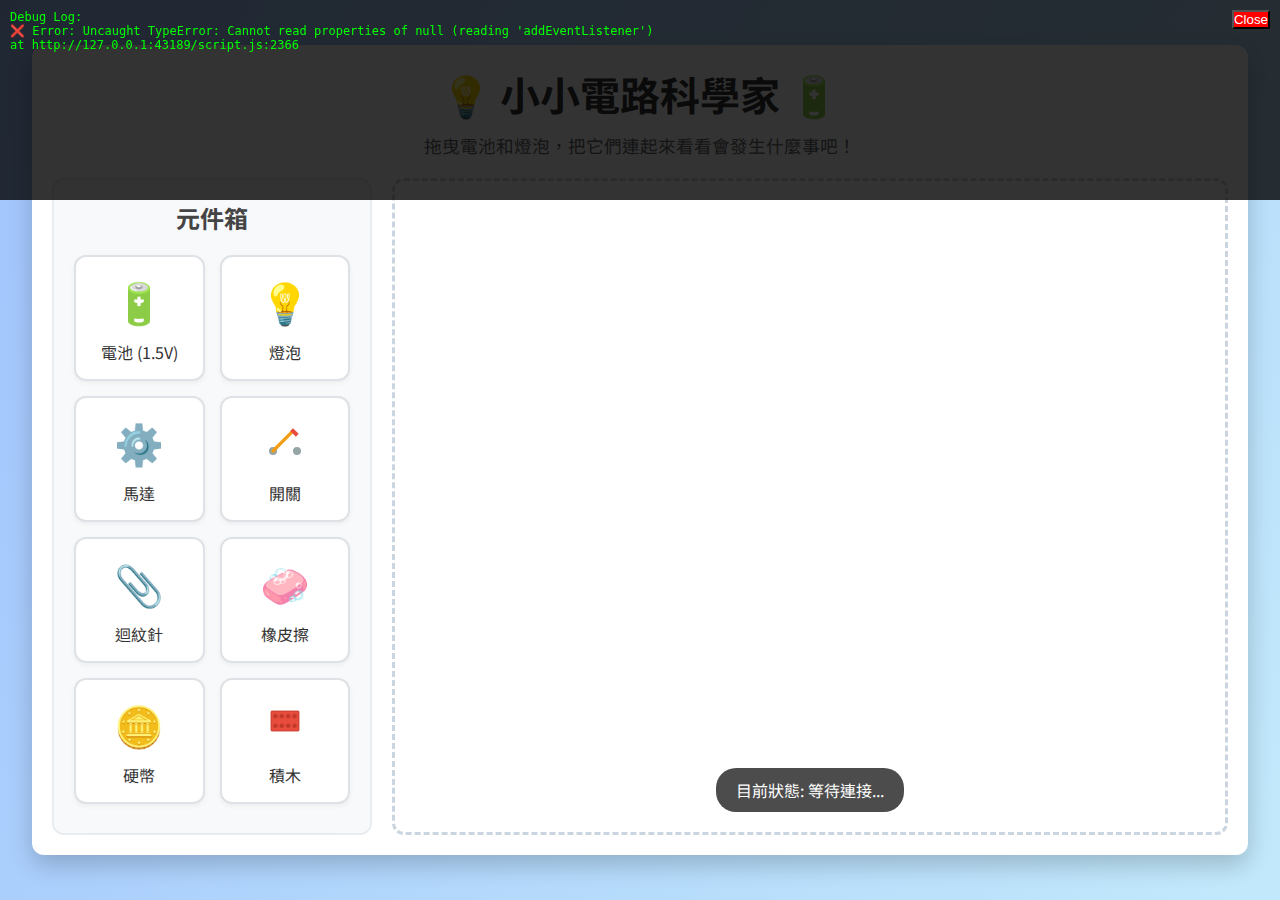
<file: index.html>
<!DOCTYPE html>
<html lang="zh-TW">
  <head>
    <meta charset="UTF-8" />
    <meta
      name="viewport"
      content="width=device-width, initial-scale=1.0, maximum-scale=1.0, user-scalable=no"
    />
    <title>小小電路科學家</title>
    <link rel="stylesheet" href="style.css" />
    <link rel="manifest" href="manifest.json" />
    <meta name="theme-color" content="#4facfe" />
    <link rel="apple-touch-icon" href="icon.svg" />
    <link
      href="https://fonts.googleapis.com/css2?family=Noto+Sans+TC:wght@400;700&display=swap"
      rel="stylesheet"
    />
  </head>
  <body>
    <!-- Debug Console for Mobile -->
    <div
      id="debug-console"
      style="
        display: none;
        position: fixed;
        top: 0;
        left: 0;
        width: 100%;
        height: 200px;
        background: rgba(0, 0, 0, 0.8);
        color: lime;
        overflow: auto;
        z-index: 9999;
        font-family: monospace;
        font-size: 12px;
        padding: 10px;
      "
    >
      <button
        onclick="this.parentElement.style.display='none'"
        style="
          position: sticky;
          top: 0;
          float: right;
          background: red;
          color: white;
        "
      >
        Close
      </button>
      <div>Debug Log:</div>
    </div>
    <script>
      // Global Error Handler
      window.onerror = function (msg, url, lineNo, columnNo, error) {
        var consoleDiv = document.getElementById("debug-console");
        consoleDiv.style.display = "block";
        consoleDiv.innerHTML += `<div>❌ Error: ${msg} <br> at ${url}:${lineNo}</div>`;
        return false;
      };
      // Catch resource loading errors (img, script, css)
      window.addEventListener(
        "error",
        function (e) {
          if (
            e.target.tagName &&
            (e.target.tagName === "SCRIPT" ||
              e.target.tagName === "LINK" ||
              e.target.tagName === "IMG")
          ) {
            var consoleDiv = document.getElementById("debug-console");
            consoleDiv.style.display = "block";
            consoleDiv.innerHTML += `<div>❌ Failed to load resource: ${
              e.target.src || e.target.href
            }</div>`;
          }
        },
        true
      );
    </script>
    <div class="container">
      <header>
        <h1>💡 小小電路科學家 🔋</h1>
        <p>拖曳電池和燈泡，把它們連起來看看會發生什麼事吧！</p>
      </header>

      <main>
        <div class="sidebar">
          <h2>元件箱</h2>
          <div class="toolbox">
            <div class="component-item" draggable="true" data-type="battery">
              <div class="icon battery-icon">🔋</div>
              <span>電池 (1.5V)</span>
            </div>
            <div class="component-item" draggable="true" data-type="bulb">
              <div class="icon bulb-icon">💡</div>
              <span>燈泡</span>
            </div>
            <div class="component-item" draggable="true" data-type="motor">
              <div class="icon motor-icon">⚙️</div>
              <span>馬達</span>
            </div>
            <div class="component-item" draggable="true" data-type="switch">
              <div class="icon switch-icon">
                <svg
                  width="40"
                  height="40"
                  viewBox="0 0 100 100"
                  style="overflow: visible"
                >
                  <circle cx="20" cy="80" r="10" fill="#95a5a6" />
                  <circle cx="80" cy="80" r="10" fill="#95a5a6" />
                  <line
                    x1="20"
                    y1="80"
                    x2="70"
                    y2="30"
                    stroke="#f39c12"
                    stroke-width="8"
                    stroke-linecap="round"
                  />
                  <rect
                    x="65"
                    y="25"
                    width="10"
                    height="20"
                    fill="#e74c3c"
                    transform="rotate(-45 70 30)"
                  />
                </svg>
              </div>
              <span>開關</span>
            </div>
            <!-- New Components -->
            <div class="component-item" draggable="true" data-type="paperclip">
              <div class="icon">📎</div>
              <span>迴紋針</span>
            </div>
            <div class="component-item" draggable="true" data-type="eraser">
              <div class="icon">🧼</div>
              <span>橡皮擦</span>
            </div>
            <div class="component-item" draggable="true" data-type="coin">
              <div class="icon">🪙</div>
              <span>硬幣</span>
            </div>
            <div class="component-item" draggable="true" data-type="lego">
              <div class="icon">
                <svg
                  width="40"
                  height="40"
                  viewBox="0 0 100 100"
                  style="overflow: visible"
                >
                  <!-- Red Body -->
                  <rect
                    x="15"
                    y="25"
                    width="70"
                    height="50"
                    rx="2"
                    fill="#e74c3c"
                    stroke="#c0392b"
                    stroke-width="2"
                  />
                  <!-- Studs (2x4) -->
                  <circle
                    cx="26"
                    cy="38"
                    r="6"
                    fill="#c0392b"
                    stroke="#e74c3c"
                    stroke-width="1"
                  />
                  <circle
                    cx="42"
                    cy="38"
                    r="6"
                    fill="#c0392b"
                    stroke="#e74c3c"
                    stroke-width="1"
                  />
                  <circle
                    cx="58"
                    cy="38"
                    r="6"
                    fill="#c0392b"
                    stroke="#e74c3c"
                    stroke-width="1"
                  />
                  <circle
                    cx="74"
                    cy="38"
                    r="6"
                    fill="#c0392b"
                    stroke="#e74c3c"
                    stroke-width="1"
                  />

                  <circle
                    cx="26"
                    cy="62"
                    r="6"
                    fill="#c0392b"
                    stroke="#e74c3c"
                    stroke-width="1"
                  />
                  <circle
                    cx="42"
                    cy="62"
                    r="6"
                    fill="#c0392b"
                    stroke="#e74c3c"
                    stroke-width="1"
                  />
                  <circle
                    cx="58"
                    cy="62"
                    r="6"
                    fill="#c0392b"
                    stroke="#e74c3c"
                    stroke-width="1"
                  />
                  <circle
                    cx="74"
                    cy="62"
                    r="6"
                    fill="#c0392b"
                    stroke="#e74c3c"
                    stroke-width="1"
                  />
                </svg>
              </div>
              <span>積木</span>
            </div>
          </div>

          <button id="clear-btn" class="btn danger">清除全部</button>

          <div class="instructions">
            <h3>如何使用：</h3>
            <ol>
              <li>從元件箱把電池或燈泡拖到右邊的畫布上。</li>
              <li>點擊元件兩端的接點來連接電線。</li>
              <li>試著串連或並連看看！</li>
              <li>按一下可以旋轉、兩下可以刪除元件。</li>
            </ol>
          </div>
        </div>

        <div class="workspace-container">
          <canvas id="circuit-canvas"></canvas>
          <div id="short-warning" class="warning-banner hidden">
            ⚠️ 短路警告！電池過熱危險！
          </div>
          <div id="status-display">目前狀態: 等待連接...</div>

          <!-- Context Menu -->
          <div id="context-menu" class="hidden">
            <div class="menu-item" id="menu-resistance">電阻: --</div>
            <div class="menu-item" id="menu-voltage">跨壓: --</div>
            <div class="menu-item" id="menu-current">電流: --</div>
          </div>
        </div>
      </main>
    </div>

    <script src="script.js"></script>
    <script>
      if ("serviceWorker" in navigator) {
        navigator.serviceWorker
          .register("./sw.js")
          .then(() => console.log("Service Worker Registered"))
          .catch((err) => console.log("SW Failed", err));
      }
    </script>
  </body>
</html>
</file>
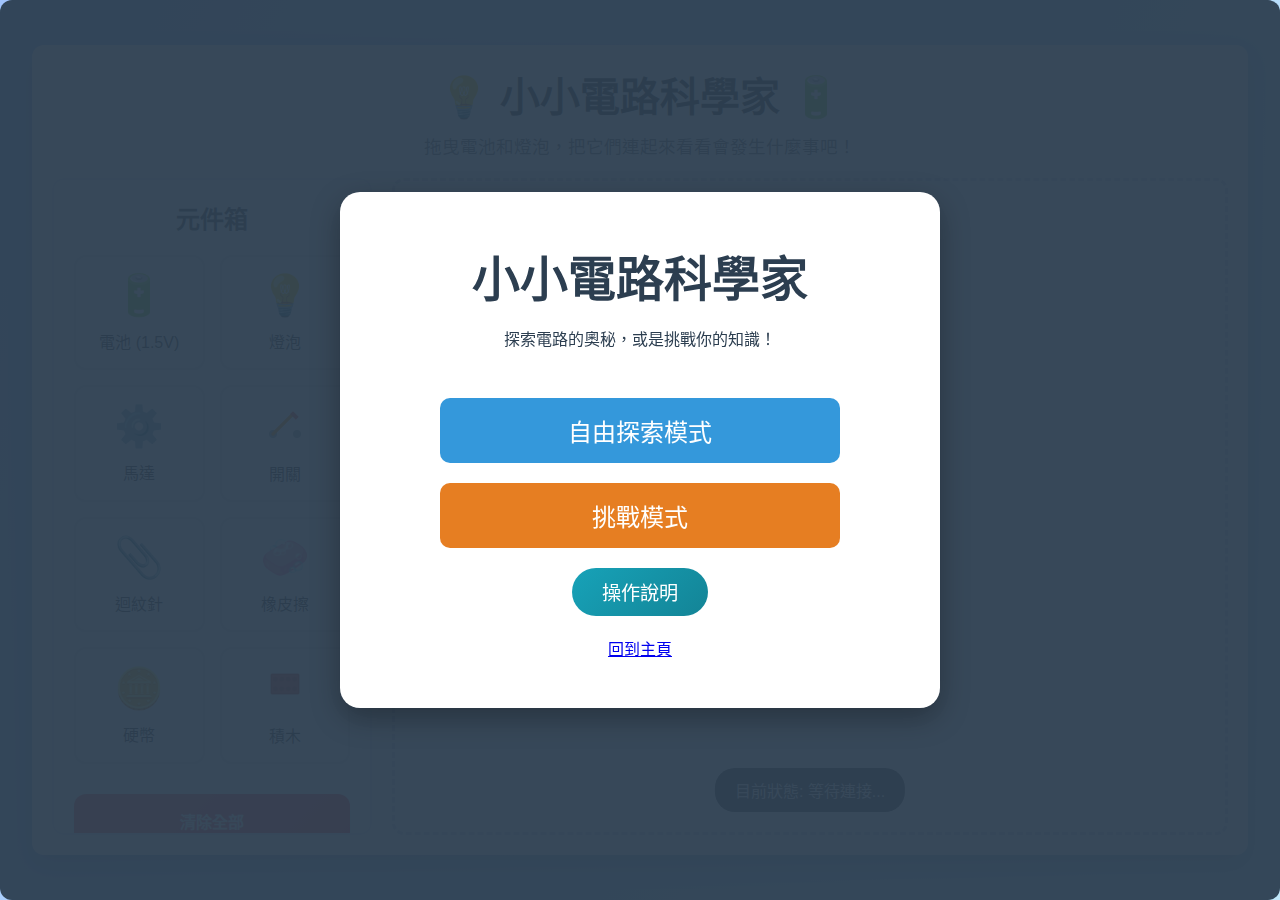
<file: electric01.html>
<!DOCTYPE html>
<html lang="zh-TW">
  <head>
    <meta charset="UTF-8" />
    <meta
      name="viewport"
      content="width=device-width, initial-scale=1.0, maximum-scale=1.0, user-scalable=no"
    />
    <title>小小電路科學家</title>
    <link rel="stylesheet" href="style.css" />
    <link rel="manifest" href="manifest.json" />
    <meta name="theme-color" content="#4facfe" />
    <link rel="apple-touch-icon" href="icon.svg" />
    <link
      href="https://fonts.googleapis.com/css2?family=Noto+Sans+TC:wght@400;700&display=swap"
      rel="stylesheet"
    />
    <meta name="theme-color" content="#4A90E2">
    <link rel="manifest" href="manifest.json">
    <script>
      if ('serviceWorker' in navigator) {
        window.addEventListener('load', () => {
          navigator.serviceWorker.register('./sw.js')
            .then(registration => console.log('SW registered'))
            .catch(err => console.log('SW registration failed: ', err));
        });
      }
    </script>
  </head>
  <body>
    <div class="container">
      <!-- Start Screen Overlay -->
      <div id="start-screen" class="overlay">
        <div class="panel start-panel">
          <h1>小小電路科學家</h1>
          <p>探索電路的奧秘，或是挑戰你的知識！</p>
          <div class="mode-selection">
            <button id="btn-normal-mode" class="btn-primary-large">
              自由探索模式
            </button>
            <button id="btn-challenge-mode" class="btn-secondary-large">
              挑戰模式
            </button>
            <button id="btn-open-instructions" class="btn-info-large">
              操作說明
            </button>
            <a href="index.html" class="btn-home-large"> 回到主頁 </a>
          </div>
        </div>
      </div>

      <!-- Challenge HUD moved to workspace -->

      <div id="results-screen" class="overlay hidden">
        <div class="panel results-panel">
          <div class="results-summary">
            <h2>挑戰完成！</h2>
            <div class="final-score">
              總分: <span id="final-score-val">0</span>
            </div>
            <button id="btn-restart" class="btn primary">回到主選單</button>
          </div>

          <div class="results-details">
            <!-- Weakness Analysis -->
            <div id="weakness-report" class="weakness-container hidden">
              <h3>📊 弱點分析</h3>
              <div id="weakness-list"></div>
            </div>

            <div id="mistakes-list" class="mistakes-container"></div>
          </div>
        </div>
      </div>

      <!-- Challenge Setup Modal -->
      <div id="challenge-setup-modal" class="overlay hidden">
        <div class="panel setup-panel">
          <h2>挑戰設定</h2>
          <div class="setup-content">
            <label for="modal-challenge-count">題目數量:</label>
            <select id="modal-challenge-count">
              <!-- JS will populate 1-20 -->
            </select>
          </div>
          <div class="setup-buttons">
            <button id="btn-confirm-challenge" class="btn primary">開始挑戰</button>
            <button id="btn-cancel-challenge" class="btn secondary">取消</button>
          </div>
        </div>
      </div>

      <!-- Instructions Modal (Hidden by default) -->
      <div id="instructions-screen" class="overlay hidden">
        <div class="panel instructions-panel">
          <h2>📖 操作說明</h2>
          <div class="instructions-content">
            <h3>基本操作</h3>
            <ul>
              <li>
                <strong>拖曳元件：</strong
                >從元件箱將電池、燈泡等元件拖曳到工作區。
              </li>
              <li>
                <strong>連接電線：</strong
                >點擊元件的一個接點，然後點擊另一個元件的接點來連接電線。
              </li>
              <li>
                <strong>旋轉元件：</strong>點擊畫布上的元件可以旋轉它（順時針轉
                90 度）。
              </li>
              <li>
                <strong>刪除元件或電線：</strong
                >對著元件或電線按右鍵（或觸控長按）選擇刪除元件。
              </li>
              <li><strong>右鍵選單：</strong>可以檢視元件詳細資訊。</li>
            </ul>

            <h3>注意事項</h3>
            <ul>
              <li>
                ⚠️
                <strong>短路警告：</strong
                >如果電池的正負極直接相連而沒有經過負載（如燈泡），會造成短路！
              </li>
            </ul>
          </div>
          <button id="btn-close-instructions" class="btn-primary">關閉</button>
        </div>
      </div>

      <!-- Generic Custom Modal -->
      <div id="generic-modal" class="overlay hidden">
        <div class="panel modal-panel">
          <h2 id="modal-title">標題</h2>
          <p id="modal-message">訊息內容</p>
          <div class="modal-buttons">
            <button id="modal-btn-confirm" class="btn primary">確定</button>
            <button id="modal-btn-cancel" class="btn secondary hidden">取消</button>
          </div>
        </div>
      </div>
      <header>
        <h1>💡 小小電路科學家 🔋</h1>
        <p>拖曳電池和燈泡，把它們連起來看看會發生什麼事吧！</p>
      </header>

      <main>
        <div class="sidebar">
          <h2>元件箱</h2>
          <div class="toolbox">
            <div class="component-item" draggable="true" data-type="battery">
              <div class="icon battery-icon">🔋</div>
              <span>電池 (1.5V)</span>
            </div>
            <div class="component-item" draggable="true" data-type="bulb">
              <div class="icon bulb-icon">💡</div>
              <span>燈泡</span>
            </div>
            <div class="component-item" draggable="true" data-type="motor">
              <div class="icon motor-icon">⚙️</div>
              <span>馬達</span>
            </div>
            <div class="component-item" draggable="true" data-type="switch">
              <div class="icon switch-icon">
                <svg
                  width="40"
                  height="40"
                  viewBox="0 0 100 100"
                  style="overflow: visible"
                >
                  <circle cx="20" cy="80" r="10" fill="#95a5a6" />
                  <circle cx="80" cy="80" r="10" fill="#95a5a6" />
                  <line
                    x1="20"
                    y1="80"
                    x2="70"
                    y2="30"
                    stroke="#f39c12"
                    stroke-width="8"
                    stroke-linecap="round"
                  />
                  <rect
                    x="65"
                    y="25"
                    width="10"
                    height="20"
                    fill="#e74c3c"
                    transform="rotate(-45 70 30)"
                  />
                </svg>
              </div>
              <span>開關</span>
            </div>
            <!-- New Components -->
            <div class="component-item" draggable="true" data-type="paperclip">
              <div class="icon">📎</div>
              <span>迴紋針</span>
            </div>
            <div class="component-item" draggable="true" data-type="eraser">
              <div class="icon">🧼</div>
              <span>橡皮擦</span>
            </div>
            <div class="component-item" draggable="true" data-type="coin">
              <div class="icon">🪙</div>
              <span>硬幣</span>
            </div>
            <div class="component-item" draggable="true" data-type="lego">
              <div class="icon">
                <svg
                  width="40"
                  height="40"
                  viewBox="0 0 100 100"
                  style="overflow: visible"
                >
                  <!-- Red Body -->
                  <rect
                    x="15"
                    y="25"
                    width="70"
                    height="50"
                    rx="2"
                    fill="#e74c3c"
                    stroke="#c0392b"
                    stroke-width="2"
                  />
                  <!-- Studs (2x4) -->
                  <circle
                    cx="26"
                    cy="38"
                    r="6"
                    fill="#c0392b"
                    stroke="#e74c3c"
                    stroke-width="1"
                  />
                  <circle
                    cx="42"
                    cy="38"
                    r="6"
                    fill="#c0392b"
                    stroke="#e74c3c"
                    stroke-width="1"
                  />
                  <circle
                    cx="58"
                    cy="38"
                    r="6"
                    fill="#c0392b"
                    stroke="#e74c3c"
                    stroke-width="1"
                  />
                  <circle
                    cx="74"
                    cy="38"
                    r="6"
                    fill="#c0392b"
                    stroke="#e74c3c"
                    stroke-width="1"
                  />

                  <circle
                    cx="26"
                    cy="62"
                    r="6"
                    fill="#c0392b"
                    stroke="#e74c3c"
                    stroke-width="1"
                  />
                  <circle
                    cx="42"
                    cy="62"
                    r="6"
                    fill="#c0392b"
                    stroke="#e74c3c"
                    stroke-width="1"
                  />
                  <circle
                    cx="58"
                    cy="62"
                    r="6"
                    fill="#c0392b"
                    stroke="#e74c3c"
                    stroke-width="1"
                  />
                  <circle
                    cx="74"
                    cy="62"
                    r="6"
                    fill="#c0392b"
                    stroke="#e74c3c"
                    stroke-width="1"
                  />
                </svg>
              </div>
              <span>積木</span>
            </div>
          </div>

          <div class="sidebar-controls">
            <button id="verify-btn" class="btn success hidden">驗證答案</button>
            <button id="clear-btn" class="btn danger">清除全部</button>
            <button id="home-btn" class="btn home">回到首頁</button>
            <button id="sidebar-instructions-btn" class="btn info">
              操作說明
            </button>
          </div>
        </div>

        <div class="workspace-container">
          <!-- Challenge HUD (Integrated into background) -->
          <div id="challenge-hud" class="hidden">
            <div class="hud-score">
              得分: <span id="score-val">0</span> /
              <span id="total-val">0</span>
            </div>
            <div class="hud-question">
              題目: <span id="question-text">請連接電路...</span>
            </div>
          </div>

          <canvas id="circuit-canvas"></canvas>
          <div id="short-warning" class="warning-banner hidden">
            ⚠️ 短路警告！電池過熱危險！
          </div>
          <div id="status-display">目前狀態: 等待連接...</div>

          <!-- Context Menu -->
          <div id="context-menu" class="hidden">
            <div class="menu-item" id="menu-resistance">電阻: --</div>
            <div class="menu-item" id="menu-voltage">跨壓: --</div>
            <div class="menu-item" id="menu-current">電流: --</div>
            <div class="menu-item hidden" id="menu-brightness">亮度: --</div>
            <div class="menu-item hidden" id="menu-rpm">轉速: --</div>
            <div
              class="menu-item"
              id="menu-delete"
              style="
                color: #e74c3c;
                cursor: pointer;
                font-weight: bold;
                border-top: 1px solid #eee;
              "
            >
              🗑️ 刪除元件
            </div>
          </div>
        </div>
      </main>
    </div>

    <script src="electric01.js"></script>
    <script>
      if ("serviceWorker" in navigator) {
        navigator.serviceWorker
          .register("./sw.js")
          .then(() => console.log("Service Worker Registered"))
          .catch((err) => console.log("SW Failed", err));
      }
    </script>
  </body>
</html>
</file>
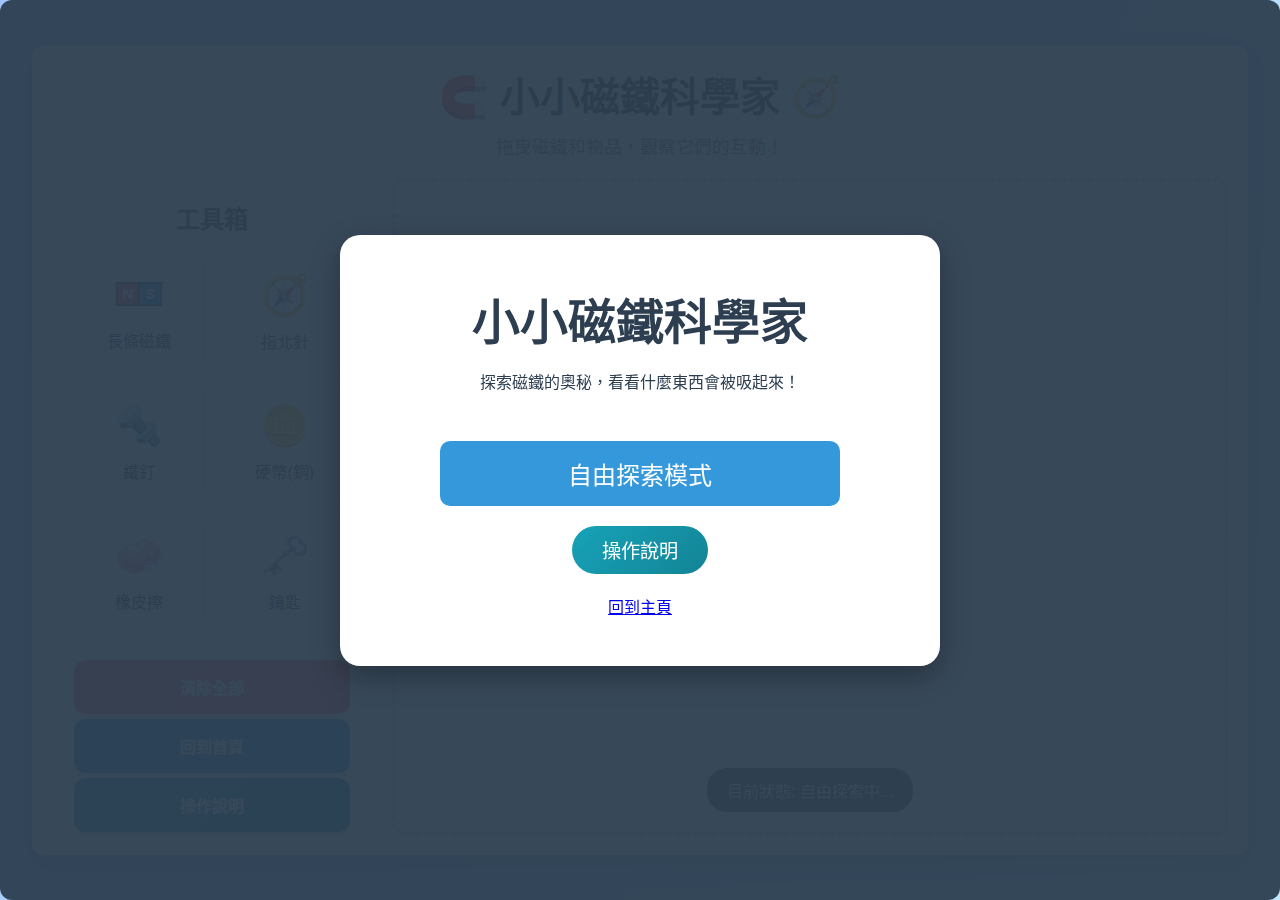
<file: magnet01.html>
<!DOCTYPE html>
<html lang="zh-TW">
  <head>
    <meta charset="UTF-8" />
    <meta
      name="viewport"
      content="width=device-width, initial-scale=1.0, maximum-scale=1.0, user-scalable=no"
    />
    <meta http-equiv="Cache-Control" content="no-cache, no-store, must-revalidate" />
    <meta http-equiv="Pragma" content="no-cache" />
    <meta http-equiv="Expires" content="0" />
    <title>小小磁鐵科學家</title>
    <link rel="stylesheet" href="style.css" />
    <link rel="manifest" href="manifest.json" />
    <meta name="theme-color" content="#4facfe" />
    <link rel="apple-touch-icon" href="icon.svg" />
    <link
      href="https://fonts.googleapis.com/css2?family=Noto+Sans+TC:wght@400;700&display=swap"
      rel="stylesheet"
    />
    <meta name="theme-color" content="#4A90E2" />
    <link rel="manifest" href="manifest.json" />
    <script>
      if ("serviceWorker" in navigator) {
        window.addEventListener("load", () => {
          navigator.serviceWorker
            .register("./sw.js")
            .then((registration) => console.log("SW registered"))
            .catch((err) => console.log("SW registration failed: ", err));
        });
      }
    </script>
  </head>
  <body>
    <div class="container">
      <!-- Start Screen Overlay -->
      <div id="start-screen" class="overlay">
        <div class="panel start-panel">
          <h1>小小磁鐵科學家</h1>
          <p>探索磁鐵的奧秘，看看什麼東西會被吸起來！</p>
          <div class="mode-selection">
            <button id="btn-normal-mode" class="btn-primary-large">
              自由探索模式
            </button>
            <button id="btn-open-instructions" class="btn-info-large">
              操作說明
            </button>
            <a href="index.html" class="btn-home-large"> 回到主頁 </a>
          </div>
        </div>
      </div>

      <!-- Instructions Modal (Hidden by default) -->
      <div id="instructions-screen" class="overlay hidden">
        <div class="panel instructions-panel">
          <h2>📖 操作說明</h2>
          <div class="instructions-content">
            <h3>基本操作</h3>
            <ul>
              <li>
                <strong>拖曳物品：</strong
                >從右側工具箱將磁鐵或是其他物品拖曳到工作區上。
              </li>
              <li>
                <strong>觀察現象：</strong
                >移動磁鐵靠近其他物品，看看會發生什麼事情？
              </li>
              <li><strong>旋轉物品：</strong>點擊工作區上的物品可以旋轉它。</li>
              <li>
                <strong>刪除物品：</strong
                >對著物品按右鍵（或手機長按）可以刪除。
              </li>
            </ul>

            <h3>小知識</h3>
            <ul>
              <li>
                🧲 <strong>同極相斥，異極相吸：</strong>試試看把兩個磁鐵的 N
                極靠近看看！
              </li>
            </ul>
          </div>
          <button id="btn-close-instructions" class="btn-primary">關閉</button>
        </div>
      </div>

      <!-- Generic Custom Modal -->
      <div id="generic-modal" class="overlay hidden">
        <div class="panel modal-panel">
          <h2 id="modal-title">標題</h2>
          <p id="modal-message">訊息內容</p>
          <div class="modal-buttons">
            <button id="modal-btn-confirm" class="btn primary">確定</button>
            <button id="modal-btn-cancel" class="btn secondary hidden">
              取消
            </button>
          </div>
        </div>
      </div>

      <header>
        <h1>🧲 小小磁鐵科學家 🧭</h1>
        <p>拖曳磁鐵和物品，觀察它們的互動！</p>
      </header>

      <main>
        <div class="sidebar">
          <h2>工具箱</h2>
          <div class="toolbox">
            <div class="component-item" draggable="true" data-type="bar_magnet">
              <div class="icon">
                <svg
                  width="60"
                  height="30"
                  viewBox="0 0 80 40"
                  style="overflow: visible"
                >
                  <rect
                    x="10"
                    y="5"
                    width="30"
                    height="30"
                    fill="#ff4757"
                    stroke="#333"
                    stroke-width="2"
                  />
                  <rect
                    x="40"
                    y="5"
                    width="30"
                    height="30"
                    fill="#3498db"
                    stroke="#333"
                    stroke-width="2"
                  />
                  <text
                    x="25"
                    y="27"
                    fill="white"
                    font-weight="bold"
                    font-family="Arial"
                    text-anchor="middle"
                    font-size="20"
                  >
                    N
                  </text>
                  <text
                    x="55"
                    y="27"
                    fill="white"
                    font-weight="bold"
                    font-family="Arial"
                    text-anchor="middle"
                    font-size="20"
                  >
                    S
                  </text>
                </svg>
              </div>
              <span>長條磁鐵</span>
            </div>
            <div class="component-item" draggable="true" data-type="compass">
              <div class="icon">🧭</div>
              <span>指北針</span>
            </div>
            <div class="component-item" draggable="true" data-type="iron_nail">
              <div class="icon">🔩</div>
              <span>鐵釘</span>
            </div>
            <div class="component-item" draggable="true" data-type="coin">
              <div class="icon">🪙</div>
              <span>硬幣(銅)</span>
            </div>
            <div class="component-item" draggable="true" data-type="eraser">
              <div class="icon">🧼</div>
              <span>橡皮擦</span>
            </div>
            <div class="component-item" draggable="true" data-type="key">
              <div class="icon">🗝️</div>
              <span>鑰匙</span>
            </div>
          </div>

          <div class="sidebar-controls">
            <button id="clear-btn" class="btn danger">清除全部</button>
            <button id="home-btn" class="btn home">回到首頁</button>
            <button id="sidebar-instructions-btn" class="btn info">
              操作說明
            </button>
          </div>
        </div>

        <div class="workspace-container">
          <canvas id="magnet-canvas"></canvas>
          <div id="status-display">目前狀態: 自由探索中...</div>

          <!-- Context Menu -->
          <div id="context-menu" class="hidden">
            <div class="menu-item">
              <span id="menu-material-info">材質: 未知</span>
            </div>
            <div
              class="menu-item"
              id="menu-delete"
              style="
                color: #e74c3c;
                cursor: pointer;
                font-weight: bold;
                border-top: 1px solid #eee;
              "
            >
              🗑️ 刪除物品
            </div>
          </div>
        </div>
      </main>
    </div>

    <script src="magnet01.js"></script>
    <script>
      if ("serviceWorker" in navigator) {
        navigator.serviceWorker
          .register("./sw.js")
          .then(() => console.log("Service Worker Registered"))
          .catch((err) => console.log("SW Failed", err));
      }
    </script>
  </body>
</html>
</file>
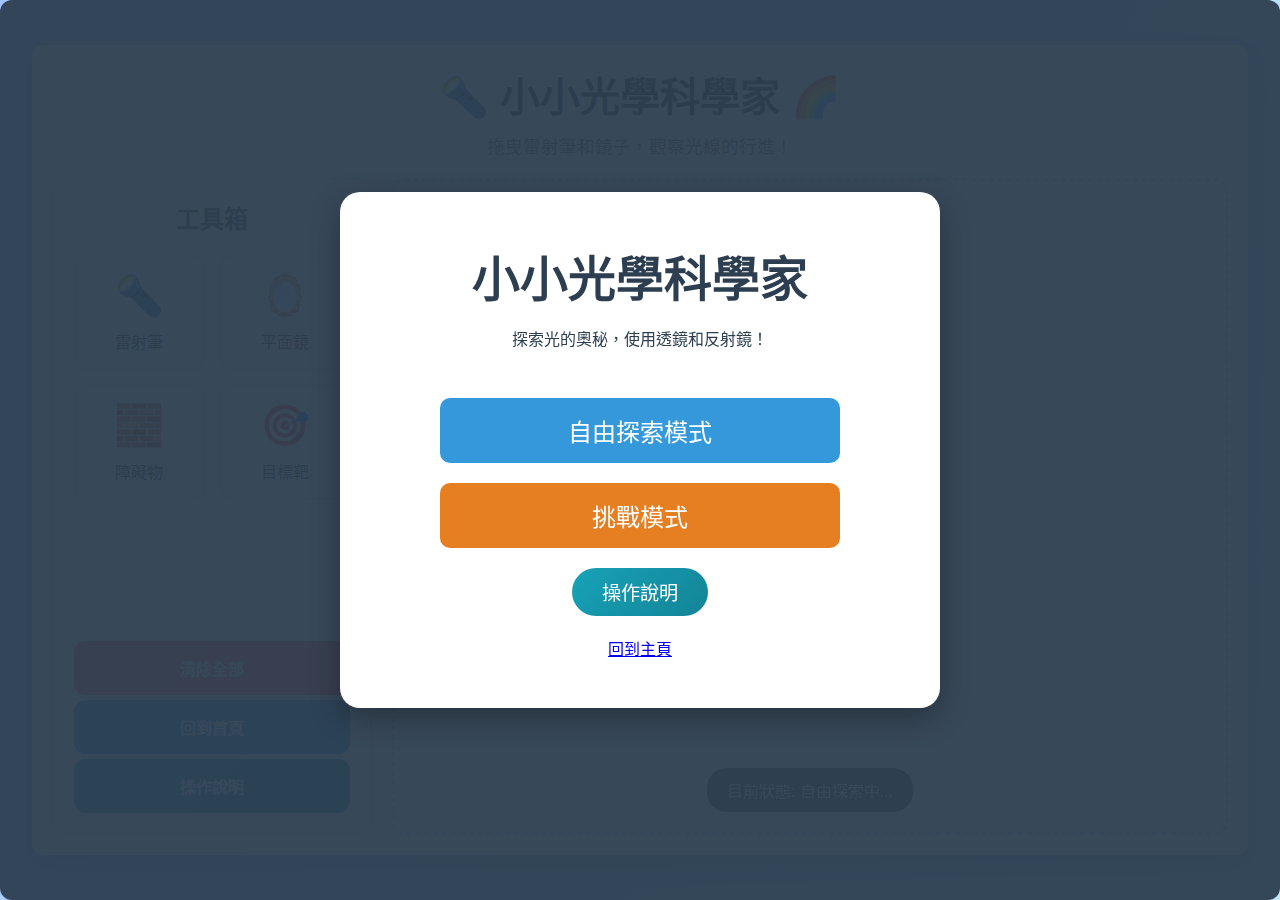
<file: optics01.html>
<!DOCTYPE html>
<html lang="zh-TW">
  <head>
    <meta charset="UTF-8" />
    <meta
      name="viewport"
      content="width=device-width, initial-scale=1.0, maximum-scale=1.0, user-scalable=no"
    />
    <meta http-equiv="Cache-Control" content="no-cache, no-store, must-revalidate" />
    <meta http-equiv="Pragma" content="no-cache" />
    <meta http-equiv="Expires" content="0" />
    <title>小小光學科學家</title>
    <link rel="stylesheet" href="style.css" />
    <link rel="manifest" href="manifest.json" />
    <meta name="theme-color" content="#4facfe" />
    <link rel="apple-touch-icon" href="icon.svg" />
    <link
      href="https://fonts.googleapis.com/css2?family=Noto+Sans+TC:wght@400;700&display=swap"
      rel="stylesheet"
    />
    <meta name="theme-color" content="#4A90E2">
    <link rel="manifest" href="manifest.json">
    <script>
      if ('serviceWorker' in navigator) {
        window.addEventListener('load', () => {
          navigator.serviceWorker.register('./sw.js')
            .then(registration => console.log('SW registered'))
            .catch(err => console.log('SW registration failed: ', err));
        });
      }
    </script>
  </head>
  <body>
    <div class="container">
      <!-- Start Screen Overlay -->
      <div id="start-screen" class="overlay hidden">
        <div class="panel start-panel">
          <h1>小小光學科學家</h1>
          <p>探索光的奧秘，使用透鏡和反射鏡！</p>
          <div class="mode-selection">
            <button id="btn-normal-mode" class="btn-primary-large">
              自由探索模式
            </button>
            <button id="btn-challenge-mode" class="btn-secondary-large">
              挑戰模式
            </button>
            <button id="btn-open-instructions" class="btn-info-large">
              操作說明
            </button>
            <a href="index.html" class="btn-home-large"> 回到主頁 </a>
          </div>
        </div>
      </div>

      <!-- Instructions Modal (Hidden by default) -->
      <div id="instructions-screen" class="overlay hidden">
        <div class="panel instructions-panel">
          <h2>📖 操作說明</h2>
          <div class="instructions-content">
            <h3>基本操作</h3>
            <ul>
              <li>
                <strong>拖曳物品：</strong
                >從左側工具箱將雷射筆、鏡子等物品拖曳到工作區上。
              </li>
              <li><strong>觀察現象：</strong>打開雷射筆，看看光線如何反射！</li>
              <li><strong>旋轉物品：</strong>點擊工作區上的物品可以旋轉它。</li>
              <li>
                <strong>刪除物品：</strong
                >對著物品按右鍵（或手機長按）可以刪除。
              </li>
            </ul>

            <h3>小知識</h3>
            <ul>
              <li>
                🔦
                <strong>光的反射：</strong
                >光線遇到鏡子會發生反射，入射角等於反射角喔！
              </li>
            </ul>

            <h3>🏆 挑戰模式規則</h3>
            <ul>
              <li>
                ❤️ <strong>生命值：</strong>您有 5 顆愛心，闖關失敗會扣血喔！
              </li>
              <li>
                ⏱️ <strong>限時挑戰：</strong>每一題只有 30 秒的時間，動作要快！
              </li>
              <li>
                🎯 <strong>目標：</strong>在時間內利用鏡子讓雷射射中目標靶。
              </li>
            </ul>
          </div>
          <button id="btn-close-instructions" class="btn primary">關閉</button>
        </div>
      </div>

      <!-- Challenge Setup Modal -->
      <div id="challenge-setup-modal" class="overlay hidden">
        <div class="panel setup-panel">
          <h2>挑戰設定</h2>
          <div class="setup-content">
            <div class="setup-row">
              <label for="modal-challenge-count">選擇題數：</label>
              <select id="modal-challenge-count">
                <!-- Dynamically populated -->
              </select>
            </div>
            
            <div class="setup-row">
              <label for="modal-challenge-time">每題時間：</label>
              <select id="modal-challenge-time">
                <option value="30">30 秒 (簡單)</option>
                <option value="20" selected>20 秒 (普通)</option>
                <option value="15">15 秒 (困難)</option>
              </select>
            </div>
          </div>
          <div class="setup-buttons">
            <button id="btn-confirm-challenge" class="btn primary">
              開始挑戰
            </button>
            <button id="btn-cancel-challenge" class="btn secondary">
              取消
            </button>
          </div>
        </div>
      </div>

      <!-- Results Screen Overlay -->
      <div id="results-screen" class="overlay hidden">
        <div class="panel results-panel anim-pop">
          <div class="victory-icon">🏆</div>
          <h2>太棒了！</h2>
          <p id="results-message">您已完成所有挑戰！</p>
          <div class="results-stats">
            <div class="stat-item">
              <span class="stat-label">完成題數</span>
              <span id="stat-count" class="stat-value">0</span>
            </div>
            <div class="stat-item">
              <span class="stat-label">挑戰設定</span>
              <span id="stat-settings" class="stat-value" style="font-size: 1.1rem;">-</span>
            </div>
          </div>
          <div class="results-buttons">
            <button id="btn-restart" class="btn primary">回到首頁</button>
          </div>
        </div>
      </div>

      <!-- Generic Custom Modal -->
      <div id="generic-modal" class="overlay hidden">
        <div class="panel modal-panel">
          <h2 id="modal-title">標題</h2>
          <p id="modal-message">訊息內容</p>
          <div class="modal-buttons">
            <button id="modal-btn-confirm" class="btn primary">確定</button>
            <button id="modal-btn-cancel" class="btn secondary hidden">
              取消
            </button>
          </div>
        </div>
      </div>

      <header>
        <h1>🔦 小小光學科學家 🌈</h1>
        <p>拖曳雷射筆和鏡子，觀察光線的行進！</p>
      </header>

      <main>
        <div class="sidebar">
          <h2>工具箱</h2>
          <div class="toolbox">
            <div class="component-item" draggable="true" data-type="laser">
              <div class="icon">🔦</div>
              <span>雷射筆</span>
            </div>
            <div class="component-item" draggable="true" data-type="mirror">
              <div class="icon">🪞</div>
              <span>平面鏡</span>
            </div>
            <div class="component-item" draggable="true" data-type="block">
              <div class="icon">🧱</div>
              <span>障礙物</span>
            </div>
            <div class="component-item" draggable="true" data-type="target">
              <div class="icon">🎯</div>
              <span>目標靶</span>
            </div>
          </div>

          <!-- Challenge HUD -->
          <div id="challenge-hud" class="hidden optics-hud">
            <div class="hud-item">
              <span class="label">題目：</span>
              <span id="current-question-num">1</span> /
              <span id="total-questions-num">5</span>
            </div>
            <div class="hud-item">
              <span class="label">進度：</span>
              <div class="progress-bar-container">
                <div id="challenge-progress-bar" class="progress-bar"></div>
              </div>
            </div>
          </div>

          <div class="sidebar-controls">
            <button id="clear-btn" class="btn danger">清除全部</button>
            <button id="home-btn" class="btn home">回到首頁</button>
            <button id="sidebar-instructions-btn" class="btn info">
              操作說明
            </button>
          </div>
        </div>

        <div class="workspace-container">
          <canvas id="optics-canvas"></canvas>
          <div id="status-display">目前狀態: 自由探索中...</div>

          <!-- Challenge Stats Overlay -->
          <div id="challenge-stats-overlay" class="hidden">
            <div class="health-bar" id="health-bar">
              <!-- Hearts will be generated here -->
            </div>
            <div class="timer-display" id="timer-display">⏱️ 30s</div>
          </div>

          <!-- Context Menu -->
          <div id="context-menu" class="hidden">
            <div class="menu-item">
              <span id="menu-angle-info">角度: 0°</span>
            </div>
            <div
              class="menu-item"
              id="menu-delete"
              style="
                color: #e74c3c;
                cursor: pointer;
                font-weight: bold;
                border-top: 1px solid #eee;
              "
            >
              🗑️ 刪除物品
            </div>
          </div>
        </div>
      </main>
    </div>

    <!-- Audio Effects -->
    <audio
      id="snd-click"
      src="https://assets.mixkit.co/active_storage/sfx/2571/2571-preview.mp3"
    ></audio>
    <audio
      id="snd-victory"
      src="https://assets.mixkit.co/active_storage/sfx/1435/1435-preview.mp3"
    ></audio>
    <audio
      id="snd-success"
      src="https://assets.mixkit.co/active_storage/sfx/2013/2013-preview.mp3"
    ></audio>
    <audio
      id="snd-fail"
      src="https://assets.mixkit.co/active_storage/sfx/731/731-preview.mp3"
    ></audio>

    <script src="optics01.js"></script>
    <script>
      if ("serviceWorker" in navigator) {
        navigator.serviceWorker
          .register("./sw.js")
          .then(() => console.log("Service Worker Registered"))
          .catch((err) => console.log("SW Failed", err));
      }
    </script>
  </body>
</html>
</file>
<file: style.css>
:root {
  --primary-color: #4facfe;
  --secondary-color: #00f2fe;
  --accent-color: #f093fb;
  --bg-color: #f4f7f6;
  --text-color: #333;
  --panel-bg: #ffffff;
  --border-radius: 12px;
  --shadow: 0 4px 6px rgba(0, 0, 0, 0.1);
}

* {
  box-sizing: border-box;
  margin: 0;
  padding: 0;
  -webkit-tap-highlight-color: transparent; /* Mobile polish */
}

/* Global Utility */
.hidden {
  display: none !important;
}

body {
  font-family: "Noto Sans TC", sans-serif;
  background: linear-gradient(120deg, #a1c4fd 0%, #c2e9fb 100%);
  color: var(--text-color);
  height: 100vh; /* Fallback */
  height: 100dvh;
  display: flex;
  justify-content: center;
  align-items: center;
  overflow: hidden;
  /* Prevent pull-to-refresh on mobile */
  overscroll-behavior: none;
}

.container {
  background: var(--panel-bg);
  width: 95vw;
  height: 90vh; /* Fallback */
  height: 90dvh;
  border-radius: var(--border-radius);
  box-shadow: 0 10px 25px rgba(0, 0, 0, 0.2);
  display: flex;
  flex-direction: column;
  padding: 20px;
}

header {
  text-align: center;
  margin-bottom: 20px;
  flex-shrink: 0;
}

header h1 {
  font-size: 2.5rem;
  color: #333;
  margin-bottom: 10px;
}

header p {
  color: #666;
  font-size: 1.1rem;
}

main {
  display: flex;
  flex: 1;
  gap: 20px;
  overflow: hidden;
  min-height: 0; /* Important for nested flex scroll */
}

.sidebar {
  width: 320px;
  background: #f8f9fa;
  border-radius: var(--border-radius);
  padding: 20px;
  display: flex;
  flex-direction: column;
  border: 2px solid #e9ecef;
  overflow-y: auto;
  flex-shrink: 0;
  /* Smooth scrolling */
  -webkit-overflow-scrolling: touch;
}

/* Custom Scrollbar for Touch Visibility */
.sidebar::-webkit-scrollbar {
  width: 8px;
}

.sidebar::-webkit-scrollbar-track {
  background: rgba(0, 0, 0, 0.05);
  border-radius: 4px;
}

.sidebar::-webkit-scrollbar-thumb {
  background: rgba(0, 0, 0, 0.2);
  border-radius: 4px;
}

.sidebar::-webkit-scrollbar-thumb:hover {
  background: rgba(0, 0, 0, 0.4);
}

.sidebar h2 {
  margin-bottom: 20px;
  color: #444;
  text-align: center;
  font-size: 1.5rem;
}

.toolbox {
  display: grid;
  grid-template-columns: repeat(2, 1fr);
  gap: 15px;
  margin-bottom: 30px;
  flex-shrink: 0;
}

.component-item {
  background: white;
  padding: 15px;
  border-radius: 12px;
  display: flex;
  flex-direction: column;
  align-items: center;
  justify-content: center;
  gap: 10px;
  cursor: grab;
  border: 2px solid #dee2e6;
  transition: all 0.2s;
  user-select: none;
  text-align: center;
  box-shadow: 0 2px 5px rgba(0, 0, 0, 0.05);
}

.component-item:hover {
  transform: translateY(-2px);
  box-shadow: 0 5px 15px rgba(0, 0, 0, 0.1);
  border-color: var(--primary-color);
}

.component-item:active {
  cursor: grabbing;
}

.icon {
  font-size: 2.5rem;
}

.instructions {
  background: #e9ecef;
  padding: 15px;
  border-radius: 12px;
  font-size: 0.9rem;
  color: #555;
  margin-bottom: 20px;
}

.instructions h3 {
  margin-bottom: 10px;
  color: #333;
}

.instructions ol {
  padding-left: 20px;
  line-height: 1.6;
}

.sidebar-controls {
  margin-top: auto;
  display: flex;
  flex-direction: column;
  gap: 5px; /* Extremely tight spacing as requested */
  width: 100%;
  padding-bottom: env(safe-area-inset-bottom, 0px); /* Safe area padding */
}

.btn {
  padding: 15px;
  border: none;
  border-radius: 12px;
  cursor: pointer;
  font-size: 1rem;
  font-weight: bold;
  transition: all 0.3s;
  width: 100%;
  box-shadow: 0 4px 6px rgba(0, 0, 0, 0.1);
  /* Reset individual margins */
  margin-top: 0;
}

.btn.danger {
  background: linear-gradient(135deg, #ff6b6b 0%, #ff4757 100%);
  color: white;
}

.btn.danger:hover {
  transform: translateY(-2px);
  box-shadow: 0 6px 12px rgba(255, 71, 87, 0.3);
  background: linear-gradient(135deg, #ff6b6b 0%, #ff4757 100%);
}

.btn.success {
  background: linear-gradient(135deg, #2ecc71 0%, #27ae60 100%);
  color: white;
}

.btn.success:hover {
  transform: translateY(-2px);
  box-shadow: 0 6px 12px rgba(46, 204, 113, 0.3);
}

.btn.home {
  background: linear-gradient(135deg, #3498db 0%, #2980b9 100%);
  color: white;
}

.btn.home:hover {
  transform: translateY(-2px);
  box-shadow: 0 6px 12px rgba(52, 152, 219, 0.3);
}

.btn.home:hover {
  transform: translateY(-2px);
  box-shadow: 0 6px 12px rgba(52, 152, 219, 0.3);
}

.btn.info {
  background: linear-gradient(135deg, #17a2b8 0%, #138496 100%);
  color: white;
}

.btn.info:hover {
  transform: translateY(-2px);
  box-shadow: 0 6px 12px rgba(23, 162, 184, 0.3);
}

.workspace-container {
  flex: 1;
  background: #ffffff;
  border: 3px dashed #cbd5e0;
  border-radius: var(--border-radius);
  position: relative;
  overflow: hidden;
  /* Prevent selection in workspace */
  user-select: none;
  touch-action: none;
}

#circuit-canvas {
  width: 100%;
  height: 100%;
  display: block;
  touch-action: none;
}

#status-display {
  position: absolute;
  bottom: 20px;
  left: 50%;
  transform: translateX(-50%);
  background: rgba(0, 0, 0, 0.7);
  color: white;
  padding: 10px 20px;
  border-radius: 20px;
  font-size: 1rem;
  pointer-events: none;
  white-space: nowrap;
  max-width: 90%;
  overflow: hidden;
  text-overflow: ellipsis;
}

.warning-banner {
  position: absolute;
  top: 20px;
  left: 50%;
  transform: translateX(-50%);
  background-color: #ff4757;
  color: white;
  padding: 10px 25px;
  border-radius: 50px;
  font-weight: bold;
  box-shadow: 0 4px 15px rgba(255, 71, 87, 0.4);
  z-index: 1000;
  animation: pulse 1s infinite;
  display: flex;
  align-items: center;
  gap: 10px;
  font-size: 1.2rem;
  pointer-events: none;
  white-space: nowrap;
}

.warning-banner.hidden {
  display: none !important;
}

@keyframes pulse {
  0% {
    transform: translateX(-50%) scale(1);
  }
  50% {
    transform: translateX(-50%) scale(1.05);
  }
  100% {
    transform: translateX(-50%) scale(1);
  }
}

/* Context Menu */
#context-menu {
  position: absolute;
  background: white;
  border-radius: 8px;
  box-shadow: 0 4px 15px rgba(0, 0, 0, 0.2);
  padding: 10px;
  z-index: 2000;
  min-width: 150px;
  font-family: "Noto Sans TC", sans-serif;
  border: 1px solid #ddd;
  display: block;
}

#context-menu.hidden {
  display: none !important;
}

.menu-item {
  padding: 8px 12px;
  color: #2c3e50;
  font-size: 14px;
  border-bottom: 1px solid #eee;
}

.menu-item:last-child {
  border-bottom: none;
}

/* ========================================= */
/* Responsive Design / Media Queries         */
/* ========================================= */

@media (max-width: 960px) {
  header h1 {
    font-size: 1.8rem;
  }
  header p {
    font-size: 0.9rem;
    display: none; /* Hide subtitle on small screens to save space */
  }

  .container {
    padding: 10px;
    width: 100vw;
    height: 100vh; /* Fallback */
    height: 100dvh;
    border-radius: 0;
    display: flex;
    flex-direction: column;
  }

  header {
    margin-bottom: 10px;
  }

  /* Portrait Mode (Stack Vertical) */
  /* OR generally small screens */
  main {
    flex-direction: column-reverse; /* Controls at bottom */
    gap: 10px;
  }

  .sidebar {
    width: 100%;
    height: auto; /* Increased height for controls */
    max-height: 50vh;
    padding: 10px;
  }

  .workspace-container {
    height: auto; /* Adjusted for sidebar */
    flex: 1;
  }

  .sidebar-controls {
    gap: 8px; /* Tighter gap on mobile */
    display: grid;
    grid-template-columns: repeat(2, 1fr);
  }

  .btn {
    margin-top: 0;
    padding: 8px; /* Slightly smaller buttons */
    font-size: 0.9rem;
  }

  .btn.home {
    margin-top: 0;
  }

  .toolbox {
    grid-template-columns: repeat(4, 1fr); /* More columns in horizontal bar */
    gap: 8px;
    margin-bottom: 5px;
  }

  .component-item {
    padding: 8px;
    border-radius: 50%; /* Circle */
    aspect-ratio: 1;    /* Perfect circle */
    gap: 0;             /* Center icon */
    justify-content: center;
  }

  .icon {
    font-size: 1.8rem;
  }

  .component-item span {
    font-size: 0.8rem;
    display: none; /* Hide text if too crowded, or keep small */
  }

  .instructions {
    display: none; /* Hide instructions on mobile to save space */
  }

  .sidebar h2 {
    display: none; /* Hide "Toolbox" title */
  }


  #status-display {
    bottom: 10px;
    font-size: 0.9rem;
    padding: 6px 12px;
  }

  /* Mobile HUD Adjustments */
  #challenge-hud {
    padding: 5px 10px;
    flex-direction: row;
    align-items: flex-start;
  }
  
  .hud-score, .hud-question {
    font-size: 0.9rem;
    padding: 4px 10px;
  }
}

/* Landscape on Mobile (height is small) */
@media (max-height: 600px) and (orientation: landscape) {
  header {
    display: none; /* Maximize vertical space */
  }

  .container {
    padding: 5px;
  }

  main {
    flex-direction: row; /* Side by side */
  }

  .sidebar {
    width: 280px;
    height: 100%;
    max-height: none; /* Fix: Overwrite 50vh limit from portrait mode */
    overflow-y: auto;
  }

  .toolbox {
    grid-template-columns: repeat(2, 1fr);
  }

  .component-item span {
    display: block; /* Show text again if space allows or hide consistently */
    font-size: 0.7rem;
  }

  .workspace-container {
    height: 100%;
  }
}

/* ========================================= */
/* Challenge Mode UI Styles                  */
/* ========================================= */

.overlay {
  position: absolute;
  top: 0;
  left: 0;
  width: 100%;
  height: 100%;
  background: rgba(44, 62, 80, 0.95);
  z-index: 3000; /* Higher than context menu */
  display: flex;
  justify-content: center;
  align-items: center;
  color: white;
  border-radius: var(--border-radius); /* Match container */
}


.panel {
  background: white;
  padding: 3rem;
  border-radius: 20px;
  color: #2c3e50;
  text-align: center;
  box-shadow: 0 10px 30px rgba(0, 0, 0, 0.3);
  max-width: 600px;
  width: 90%;
  display: flex;
  flex-direction: column;
  align-items: center;
  /* Animation defaults */
  opacity: 0;
  transform: scale(0.9);
  transition: opacity 0.3s ease, transform 0.3s cubic-bezier(0.175, 0.885, 0.32, 1.275);
}

.overlay.anim-open .panel {
  opacity: 1;
  transform: scale(1);
}

.overlay.anim-close .panel {
  opacity: 0;
  transform: scale(0.9);
}

.instructions-panel {
  max-width: 800px;
  width: 95%;
  max-height: 85vh;
  padding: 2rem;
  overflow: hidden; /* Scroll inside content */
}

.instructions-content {
  text-align: left;
  overflow-y: auto;
  width: 100%;
  margin-bottom: 20px;
  padding-right: 10px; /* For scrollbar */
}

.instructions-content h3 {
  color: #2980b9;
  border-bottom: 2px solid #eee;
  padding-bottom: 5px;
  margin-top: 20px;
  margin-bottom: 10px;
}

.instructions-content ul {
  list-style-type: none;
  padding-left: 5px;
}

.instructions-content li {
  margin-bottom: 10px;
  line-height: 1.6;
}

.instructions-content strong {
  color: #2c3e50;
}

.start-panel h1 {
  font-size: 3rem;
  margin-bottom: 1rem;
  color: #2c3e50;
}

.mode-selection {
  display: flex;
  flex-direction: column;
  gap: 20px;
  margin-top: 3rem;
  width: 100%;
}

.btn-primary-large,
.btn-secondary-large {
  padding: 15px 40px;
  font-size: 1.5rem;
  border: none;
  border-radius: 10px;
  cursor: pointer;
  transition: transform 0.2s, box-shadow 0.2s;
  width: 100%;
  max-width: 400px;
  margin: 0 auto;
}

.btn-primary-large {
  background: #3498db;
  color: white;
}

.btn-secondary-large {
  background: #e67e22;
  color: white;
}

.btn-info-large {
  background: linear-gradient(135deg, #17a2b8 0%, #138496 100%);
  color: white;
  max-width: 300px;
  padding: 10px 30px;
  font-size: 1.2rem;
  border-radius: 50px;
  margin: 0 auto;
  border: none;
}

.btn-primary-large:hover,
.btn-secondary-large:hover,
.btn-info-large:hover {
  transform: translateY(-3px);
  box-shadow: 0 5px 15px rgba(0, 0, 0, 0.2);
}

.challenge-option {
  display: flex;
  flex-direction: column;
  gap: 10px;
  width: 100%;
  max-width: 400px;
  margin: 0 auto;
}

.difficulty-select {
  display: flex;
  align-items: center;
  justify-content: center;
  gap: 10px;
  font-size: 1.2rem;
  color: black;
}

.difficulty-select select {
  padding: 5px;
  font-size: 1rem;
  border-radius: 5px;
}


/* Challenge HUD - Integrated Background Style */
#challenge-hud {
  position: absolute;
  top: 0;
  left: 0;
  width: 100%;
  height: 100%;
  pointer-events: none; /* Allow clicks to pass through to canvas */
  z-index: 1; /* Below canvas components if canvas is transparent, but canvas is usually opaque interaction layer. check z-index of canvas */
  display: flex;
  flex-direction: row; /* Horizontal layout by default */
  justify-content: space-between;
  align-items: flex-start; /* Top aligned */
  padding: 15px 20px;
  box-sizing: border-box;
}

#circuit-canvas {
  position: relative;
  z-index: 2; /* Components on top */
}

#challenge-hud.hidden {
  display: none !important;
}

/* Remove old hud-top container styling */
.hud-score, .hud-question {
  background: rgba(255, 255, 255, 0.4); /* Very transparent background for readability */
  padding: 5px 15px;
  border-radius: 20px;
  backdrop-filter: blur(2px);
  color: #34495e;
  font-weight: bold;
  text-shadow: 0 1px 2px rgba(255,255,255,0.8);
}

.hud-score {
  font-size: 1.2rem;
  color: #2c3e50;
}

.hud-question {
  font-size: 1.2rem;
  color: #c0392b;
  max-width: 60%;
  text-align: right;
}

.hud-bottom {
  display: flex;
  justify-content: center;
  align-items: flex-end;
  padding-bottom: 20px;
  pointer-events: auto;
  width: 100%;
}

.hud-controls {
  display: flex;
  flex-direction: column;
  align-items: center;
  gap: 10px;
}

.btn-success {
  background: #27ae60;
  color: white;
  padding: 15px 50px;
  font-size: 1.5rem;
  border: none;
  border-radius: 50px;
  cursor: pointer;
  box-shadow: 0 4px 15px rgba(39, 174, 96, 0.4);
  transition: transform 0.2s;
  width: 100%;
  white-space: nowrap;
}

.btn-clear-hud {
  background: #ff6b6b;
  color: white;
  padding: 10px 40px;
  font-size: 1.2rem;
  border: none;
  border-radius: 50px;
  cursor: pointer;
  box-shadow: 0 4px 10px rgba(255, 107, 107, 0.4);
  transition: transform 0.2s;
  width: 100%;
  margin-bottom: 5px;
}

.btn-clear-hud:hover {
  transform: scale(1.05);
  background: #ff4757;
}

.btn-quit {
  background: rgba(231, 76, 60, 0.9);
  color: white;
  padding: 8px 20px;
  font-size: 1rem;
  border: none;
  border-radius: 20px;
  cursor: pointer;
  box-shadow: 0 2px 10px rgba(0, 0, 0, 0.2);
  transition: background 0.2s;
}

.btn-quit:hover {
  background: #c0392b;
}

.btn-success:hover {
  transform: scale(1.05);
}

/* Results Screen */
.results-panel h2 {
  font-size: 2.5rem;
  color: #27ae60;
}

.final-score {
  font-size: 3rem;
  font-weight: bold;
  margin: 20px 0;
  color: #2c3e50;
}

.weakness-container {
  text-align: left;
  background: #fff3cd; /* Soft yellow for attention */
  padding: 15px;
  border-radius: 10px;
  margin-bottom: 20px;
  width: 100%;
  border: 1px solid #ffeeba;
}

.weakness-container h3 {
  margin-bottom: 10px;
  color: #856404;
  font-size: 1.1rem;
}

.weakness-item {
  color: #856404;
  margin-bottom: 5px;
  font-size: 0.95rem;
  display: flex;
  align-items: center;
  gap: 8px;
}

.weakness-item::before {
  content: "⚠️";
}

.mistakes-container {
  text-align: left;
  max-height: 300px;
  overflow-y: auto;
  background: #f8f9fa;
  padding: 20px;
  border-radius: 10px;
  margin-bottom: 20px;
  width: 100%;
}

.mistake-item {
  border-bottom: 1px solid #ddd;
  padding: 10px 0;
}

.mistake-item:last-child {
  border-bottom: none;
}

.mistake-q {
  font-weight: bold;
  color: #2c3e50;
}

.mistake-reason {
  color: #e74c3c;
  margin-top: 5px;
  font-size: 0.9rem;
}


.btn-primary {
  background: #3498db;
  color: white;
  padding: 10px 20px;
  font-size: 1.2rem;
}

#btn-restart {
  border-radius: 50px;
  border: none;
  background: linear-gradient(135deg, #3498db 0%, #2980b9 100%);
  padding: 12px 30px;
  box-shadow: 0 4px 6px rgba(0,0,0,0.1);
  transition: transform 0.2s;
  margin-top: 10px;
}

#btn-restart:hover {
  transform: translateY(-2px);
  box-shadow: 0 6px 10px rgba(0,0,0,0.2);
}


#btn-close-instructions {
  border-radius: 50px;
  width: auto;
  min-width: 150px;
  margin-top: 20px;
  border: none;
}

/* Generic Modal Specifics */
.modal-panel {
  padding: 2rem;
  max-width: 400px;
}

#modal-title {
  margin-bottom: 15px;
  color: #2c3e50;
}

#modal-message {
  font-size: 1.1rem;
  margin-bottom: 25px;
  line-height: 1.5;
  color: #555;
}

.modal-buttons {
  display: flex;
  gap: 15px;
  width: 100%;
  justify-content: center;
}

.modal-buttons button {
  flex: 1;
  max-width: 150px;
  border-radius: 50px;
  border: none;
}
</file>
